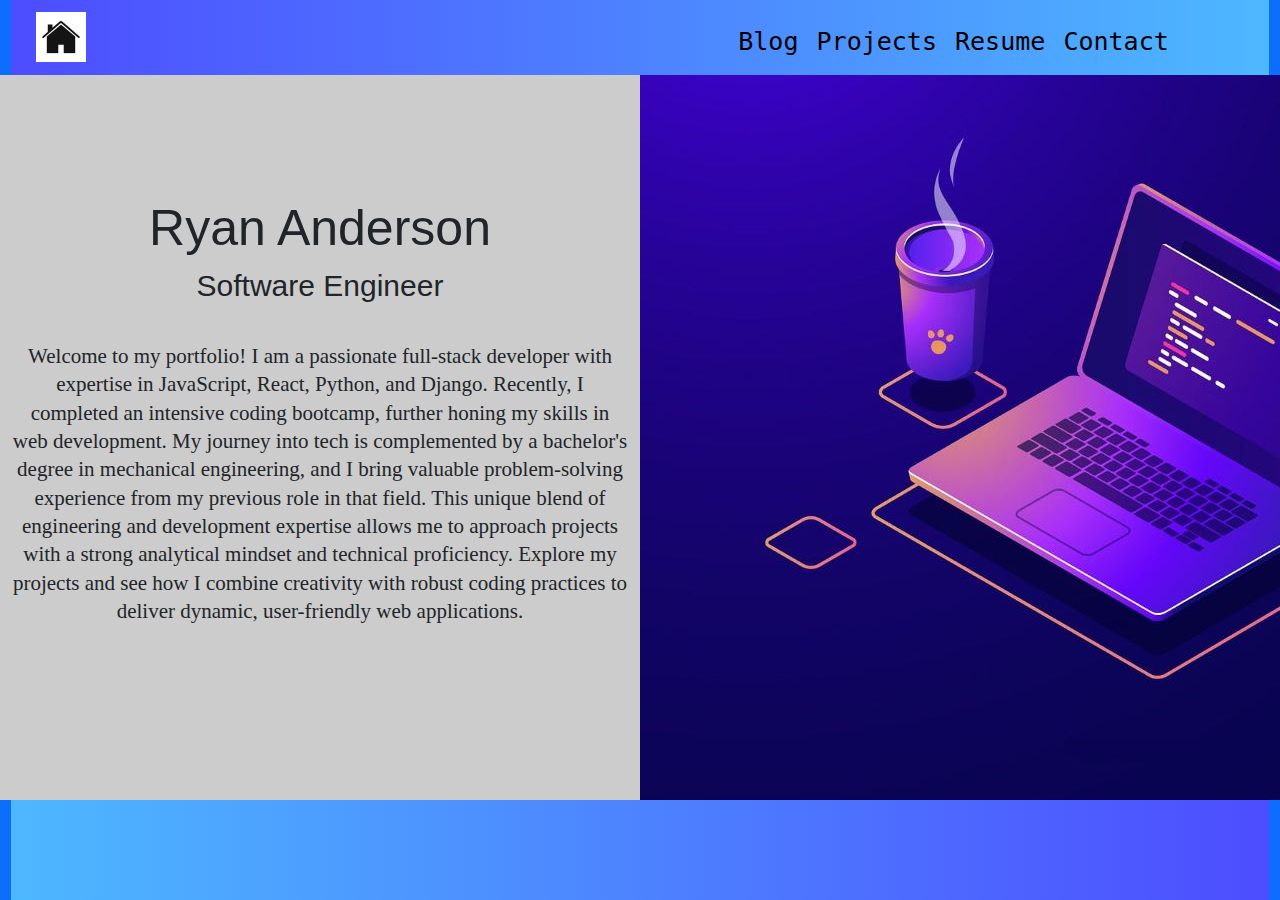
<file: index.html>
<!DOCTYPE html>
<html lang="en">

<head>
    <meta charset="utf-8">
    <meta name="viewport" content="width=device-width, initial-scale=1">
    <title>Ryan Anderson's Website</title>
    <link href="https://cdn.jsdelivr.net/npm/bootstrap@5.3.3/dist/css/bootstrap.min.css" rel="stylesheet"
        integrity="sha384-QWTKZyjpPEjISv5WaRU9OFeRpok6YctnYmDr5pNlyT2bRjXh0JMhjY6hW+ALEwIH" crossorigin="anonymous">
    <link rel="stylesheet" href="https://www.w3schools.com/w3css/4/w3.css">
    <link rel="stylesheet" href="css/styles.css">
</head>

<body class='bg-primary'>
    <div class="container-fluid d-flex flex-column justify-content-between h-100">
        <div class="siteTop">
            <a id='homeLink' href='index.html'><img src='./Images/houseicon.jpg' width='50' height='50'></a>
            <br>
            <pre>
                    <a class = 'navItem' href="blog.html">Blog</a>  <a class = 'navItem' href="projects.html">Projects</a>  <a class = 'navItem' href="resume.html">Resume</a>  <a class = 'navItem' href="contact.html">Contact</a>
                </pre>
        </div>
        <div class="row h-100">
            <div class="col aboveTheFoldLeft">
                <br><br><br><br><br>
                <h1 id="aboveFoldHeader">Ryan Anderson</h1>
                <h2 id='aboveFoldSubHeader'>Software Engineer</h2>
                <h4 id='siteIntro'>
                    <br>
                    Welcome to my portfolio! I am a passionate full-stack developer with expertise in JavaScript, React,
                    Python, and Django. Recently, I completed an intensive coding bootcamp, further honing my skills in
                    web development. My journey into tech is complemented by a bachelor's degree in mechanical
                    engineering, and I bring valuable problem-solving experience from my previous role in that field.
                    This unique blend of engineering and development expertise allows me to approach projects with a
                    strong analytical mindset and technical proficiency. Explore my projects and see how I combine
                    creativity with robust coding practices to deliver dynamic, user-friendly web applications.
                </h4>
            </div>
            <div class="col aboveTheFoldRight d-none d-md-block">

            </div>
        </div>
        <div class="bottomBar">
            <br>
            <!-- Scroll to see some of my work -->
            <br></br><br></br>
            <!-- HUEHUEHUEHUEHUEHUE -->
        </div>
    </div>
</body>

</html>
</file>
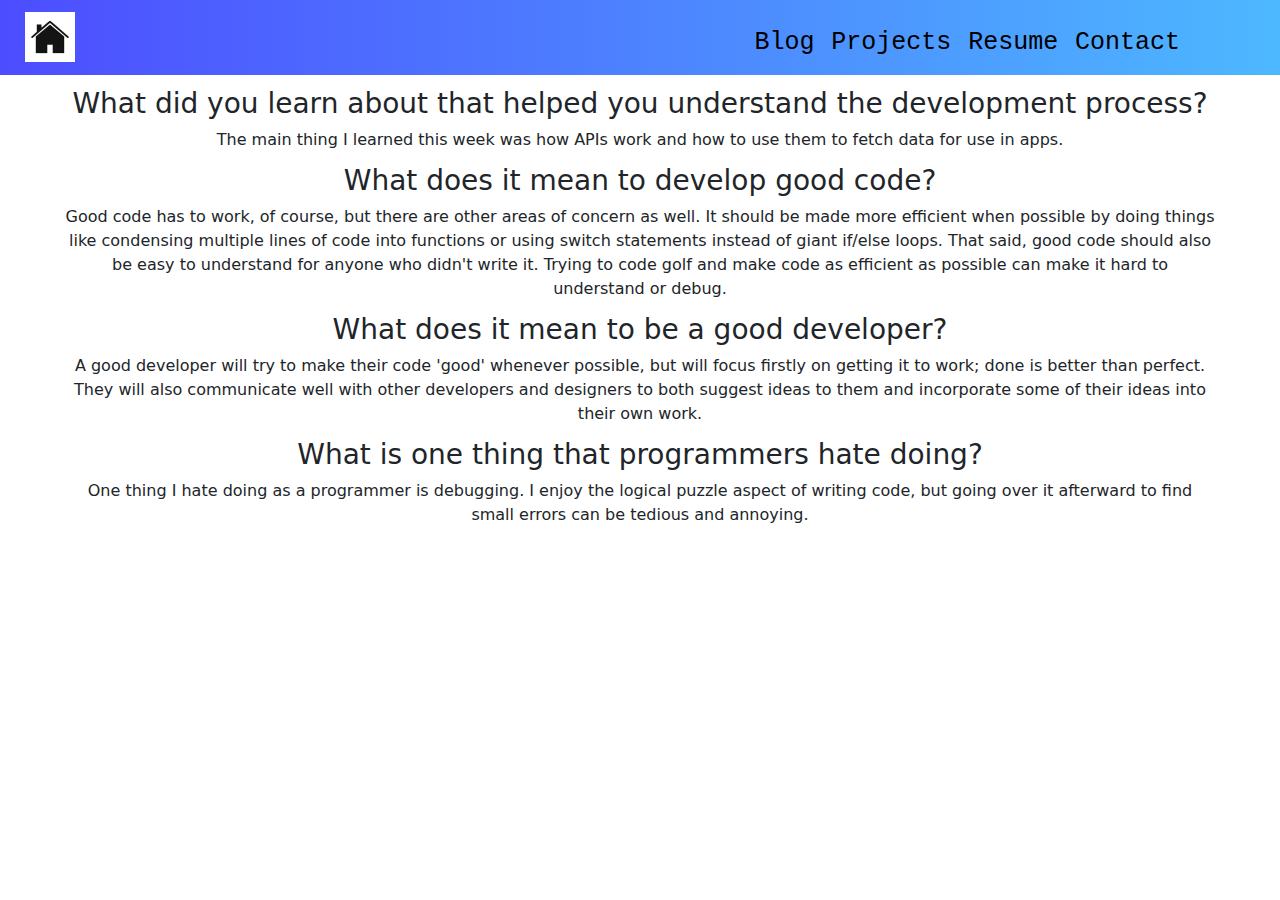
<file: blog-post-sprint-2.html>
<!DOCTYPE html>
<html lang="en">

<head>
  <meta charset="utf-8">
  <meta name="viewport" content="width=device-width, initial-scale=1">
  <title>Ryan Anderson's Blog</title>
  <link href="https://cdn.jsdelivr.net/npm/bootstrap@5.3.3/dist/css/bootstrap.min.css" rel="stylesheet"
    integrity="sha384-QWTKZyjpPEjISv5WaRU9OFeRpok6YctnYmDr5pNlyT2bRjXh0JMhjY6hW+ALEwIH" crossorigin="anonymous">
  <link rel="stylesheet" href="css/styles.css">
</head>

<body>
  <div class="siteTop">
    <a id='homeLink' href='index.html'><img src='./Images/houseicon.jpg' width='50' height='50'></a>
    <br>
    <pre>
            <a class = 'navItem' href="blog.html">Blog</a>  <a class = 'navItem' href="projects.html">Projects</a>  <a class = 'navItem' href="resume.html">Resume</a>  <a class = 'navItem' href="contact.html">Contact</a>
        </pre>
  </div>
  <div class='blog'>
    <h3 class='blog-question'>What did you learn about that helped you understand the development process?</h3>

    The main thing I learned this week was how APIs work and how to use them to fetch data for use in apps.

    <h3 class='blog-question'>What does it mean to develop good code?</h3>

    Good code has to work, of course, but there are other areas of concern as well. It should be made more efficient
    when possible by doing things like condensing multiple lines of code into functions or using switch statements
    instead of giant if/else loops. That said, good code should also be easy to understand for anyone who didn't write
    it. Trying to code golf and make code as efficient as possible can make it hard to understand or debug.

    <h3 class='blog-question'>What does it mean to be a good developer?</h3>

    A good developer will try to make their code 'good' whenever possible, but will focus firstly on getting it to work;
    done is better than perfect. They will also communicate well with other developers and designers to both suggest
    ideas to them and incorporate some of their ideas into their own work.

    <h3 class='blog-question'>What is one thing that programmers hate doing?</h3>

    One thing I hate doing as a programmer is debugging. I enjoy the logical puzzle aspect of writing code, but going
    over it afterward to find small errors can be tedious and annoying.
  </div>
</body>

</html>
</file>
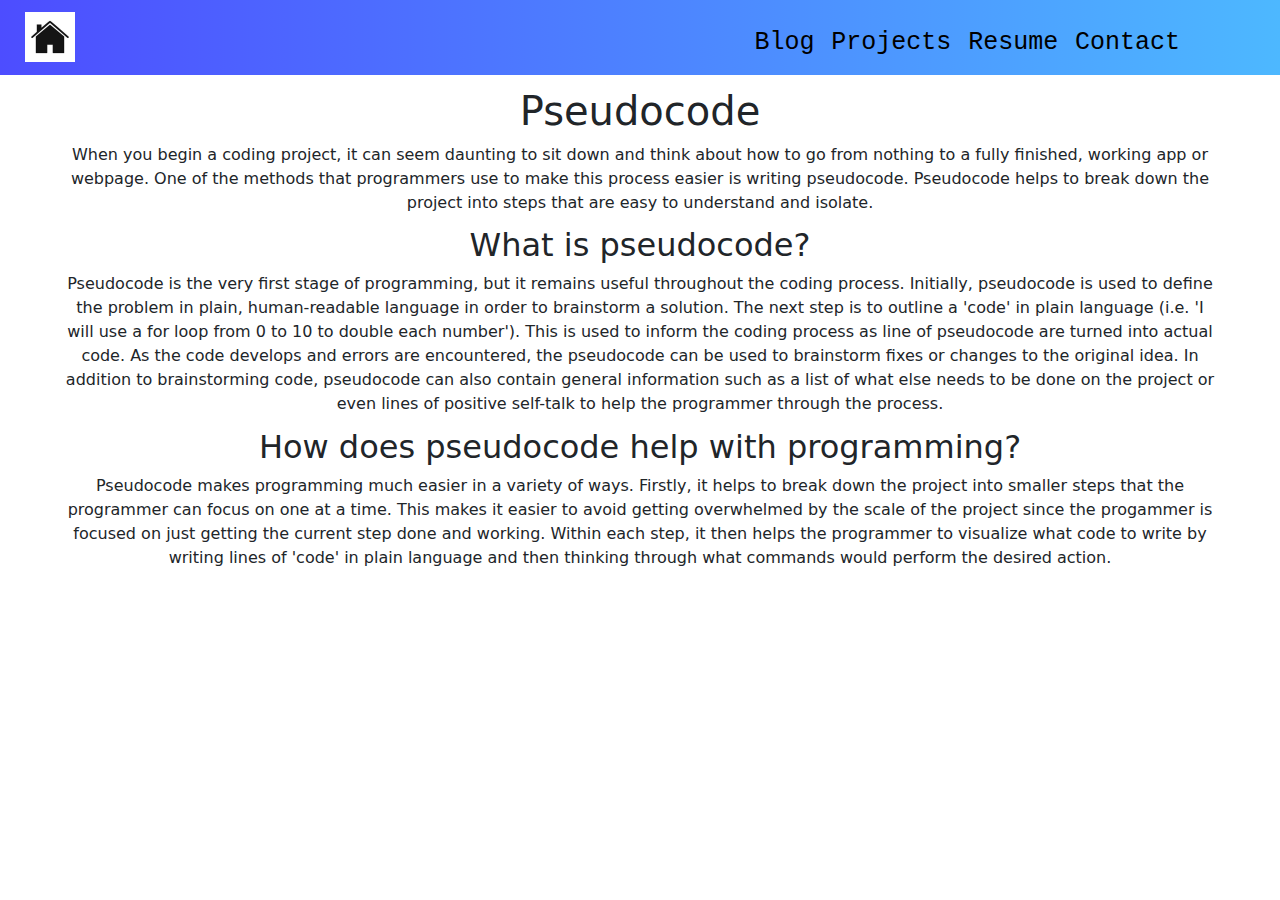
<file: blog-post-sprint-3.html>
<!DOCTYPE html>
<html lang="en">

<head>
    <meta charset="utf-8">
    <meta name="viewport" content="width=device-width, initial-scale=1">
    <title>Ryan Anderson's Blog</title>
    <link href="https://cdn.jsdelivr.net/npm/bootstrap@5.3.3/dist/css/bootstrap.min.css" rel="stylesheet"
        integrity="sha384-QWTKZyjpPEjISv5WaRU9OFeRpok6YctnYmDr5pNlyT2bRjXh0JMhjY6hW+ALEwIH" crossorigin="anonymous">
    <link rel="stylesheet" href="css/styles.css">
</head>

<body>
    <div class="siteTop">
        <a id='homeLink' href='index.html'><img src='./Images/houseicon.jpg' width='50' height='50'></a>
        <br>
        <pre>
            <a class = 'navItem' href="blog.html">Blog</a>  <a class = 'navItem' href="projects.html">Projects</a>  <a class = 'navItem' href="resume.html">Resume</a>  <a class = 'navItem' href="contact.html">Contact</a>
        </pre>
    </div>
    <div class='blog'>
        <h1 class='blog-question'>Pseudocode</h1>

        When you begin a coding project, it can seem daunting to sit down and think about how to go from nothing to a
        fully finished, working app or webpage. One of
        the methods that programmers use to make this process easier is writing pseudocode. Pseudocode helps to break
        down the project into steps that are easy to
        understand and isolate.

        <h2 class='blog-question'>What is pseudocode?</h2>

        Pseudocode is the very first stage of programming, but it remains useful throughout the coding process.
        Initially, pseudocode is used to define the problem
        in plain, human-readable language in order to brainstorm a solution. The next step is to outline a 'code' in
        plain language (i.e. 'I will use a for loop
        from 0 to 10 to double each number'). This is used to inform the coding process as line of pseudocode are turned
        into actual code. As the code develops
        and errors are encountered, the pseudocode can be used to brainstorm fixes or changes to the original idea.

        In addition to brainstorming code, pseudocode can also contain general information such as a list of what else
        needs to be done on the project or even lines
        of positive self-talk to help the programmer through the process.

        <h2 class='blog-question'>How does pseudocode help with programming?</h2>

        Pseudocode makes programming much easier in a variety of ways. Firstly, it helps to break down the project into
        smaller steps that the programmer can focus
        on one at a time. This makes it easier to avoid getting overwhelmed by the scale of the project since the
        progammer is focused on just getting the current
        step done and working. Within each step, it then helps the programmer to visualize what code to write by writing
        lines of 'code' in plain language and then
        thinking through what commands would perform the desired action.
    </div>
</body>

</html>
</file>
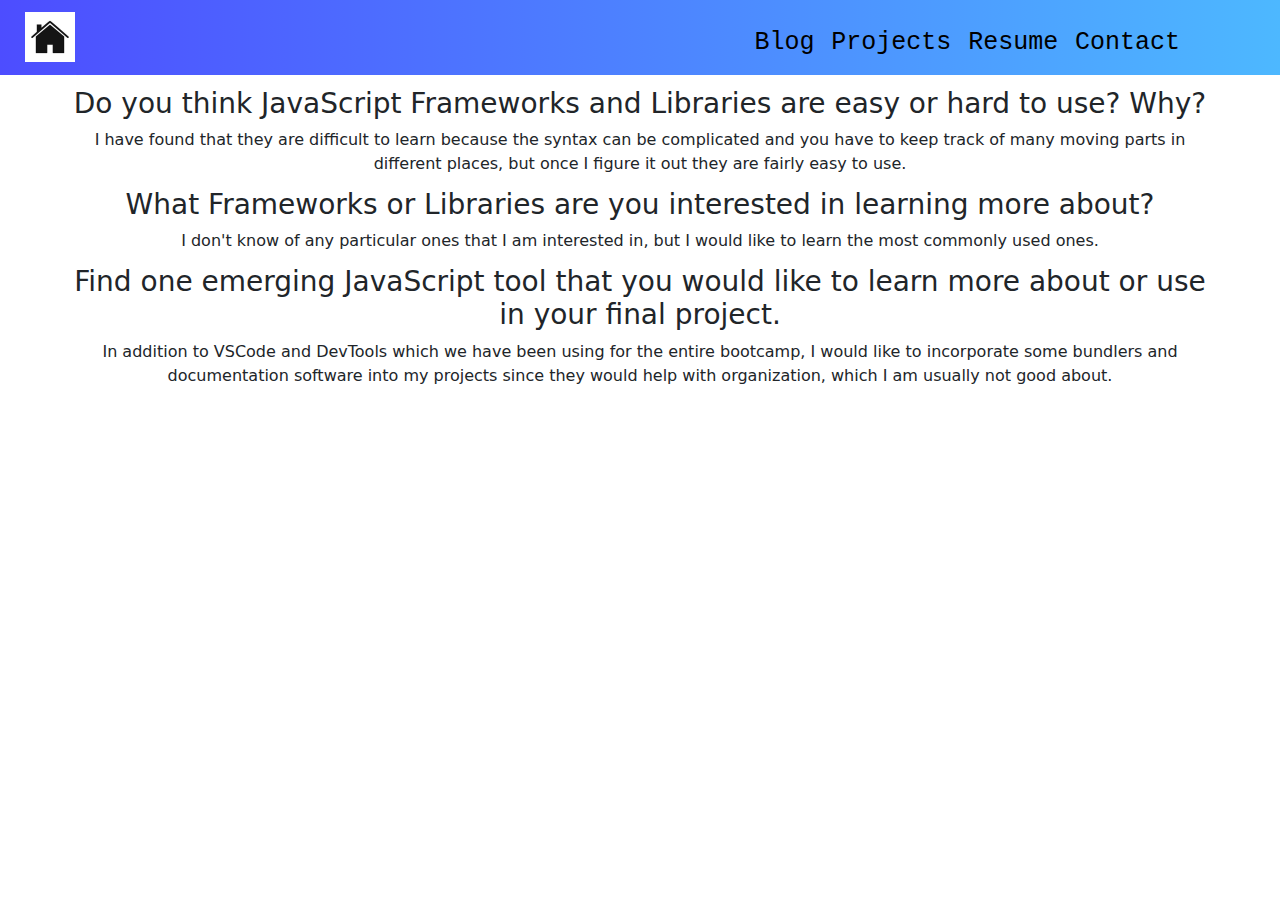
<file: blog-post-sprint-4.html>
<!DOCTYPE html>
<html lang="en">

<head>
    <meta charset="utf-8">
    <meta name="viewport" content="width=device-width, initial-scale=1">
    <title>Ryan Anderson's Blog</title>
    <link href="https://cdn.jsdelivr.net/npm/bootstrap@5.3.3/dist/css/bootstrap.min.css" rel="stylesheet"
        integrity="sha384-QWTKZyjpPEjISv5WaRU9OFeRpok6YctnYmDr5pNlyT2bRjXh0JMhjY6hW+ALEwIH" crossorigin="anonymous">
    <link rel="stylesheet" href="css/styles.css">
</head>

<body>
    <div class="siteTop">
        <a id='homeLink' href='index.html'><img src='./Images/houseicon.jpg' width='50' height='50'></a>
        <br>
        <pre>
            <a class = 'navItem' href="blog.html">Blog</a>  <a class = 'navItem' href="projects.html">Projects</a>  <a class = 'navItem' href="resume.html">Resume</a>  <a class = 'navItem' href="contact.html">Contact</a>
        </pre>
    </div>
    <div class='blog'>
        <h3 class='blog-question'>Do you think JavaScript Frameworks and Libraries are easy or hard to use? Why?</h3>

        I have found that they are difficult to learn because the syntax can be complicated and you have to keep track
        of many moving parts in different places,
        but once I figure it out they are fairly easy to use.

        <h3 class='blog-question'>What Frameworks or Libraries are you interested in learning more about?</h3>

        I don't know of any particular ones that I am interested in, but I would like to learn the most commonly used
        ones.

        <h3 class='blog-question'>Find one emerging JavaScript tool that you would like to learn more about or use in
            your
            final project.</h3>

        In addition to VSCode and DevTools which we have been using for the entire bootcamp, I would like to incorporate
        some bundlers
        and documentation software into my projects since they would help with organization, which I am usually not good
        about.
    </div>
</body>

</html>
</file>
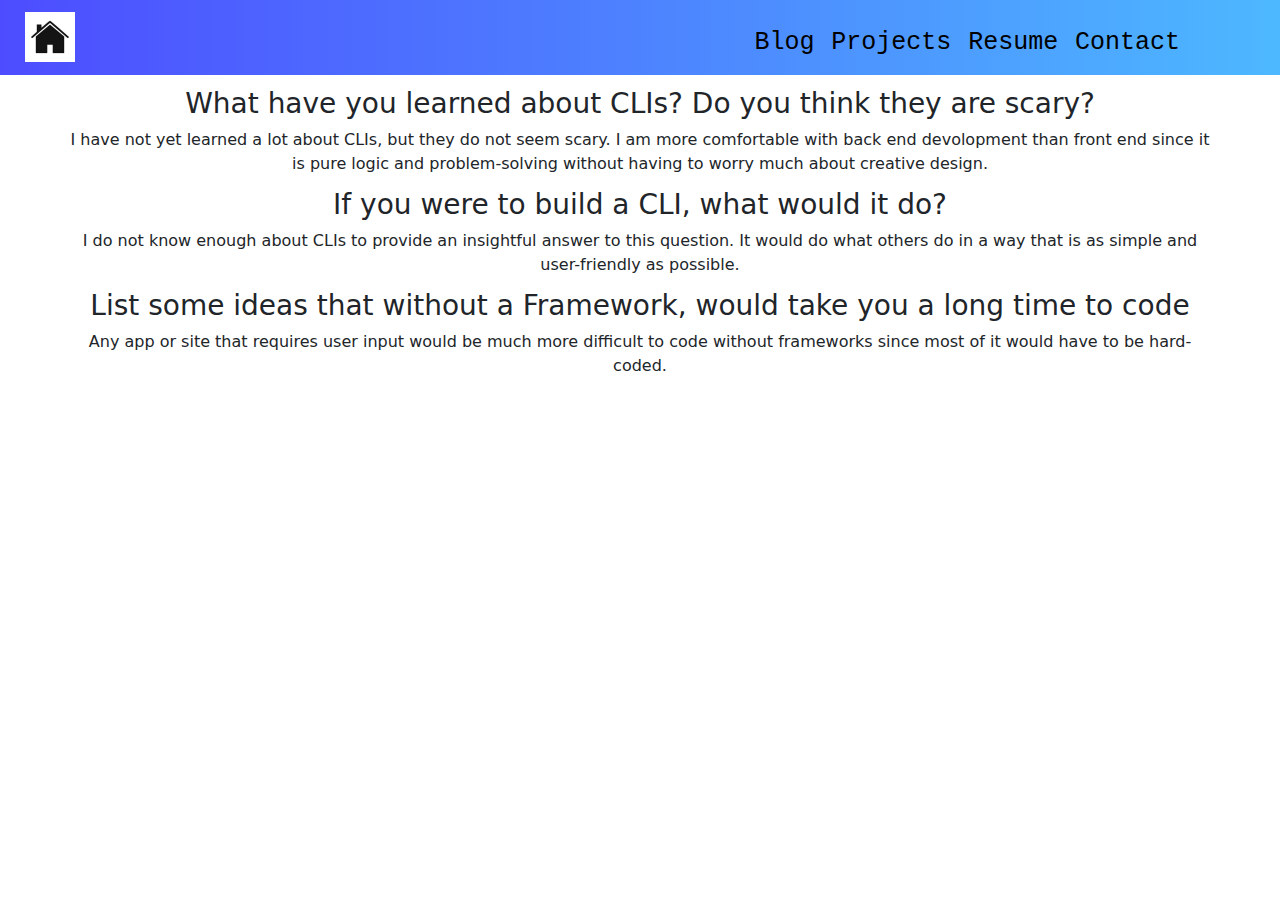
<file: blog-post-sprint-5.html>
<!DOCTYPE html>
<html lang="en">

<head>
    <meta charset="utf-8">
    <meta name="viewport" content="width=device-width, initial-scale=1">
    <title>Ryan Anderson's Blog</title>
    <link href="https://cdn.jsdelivr.net/npm/bootstrap@5.3.3/dist/css/bootstrap.min.css" rel="stylesheet"
        integrity="sha384-QWTKZyjpPEjISv5WaRU9OFeRpok6YctnYmDr5pNlyT2bRjXh0JMhjY6hW+ALEwIH" crossorigin="anonymous">
    <link rel="stylesheet" href="css/styles.css">
</head>

<body>
    <div class="siteTop">
        <a id='homeLink' href='index.html'><img src='./Images/houseicon.jpg' width='50' height='50'></a>
        <br>
        <pre>
            <a class = 'navItem' href="blog.html">Blog</a>  <a class = 'navItem' href="projects.html">Projects</a>  <a class = 'navItem' href="resume.html">Resume</a>  <a class = 'navItem' href="contact.html">Contact</a>
        </pre>
    </div>
    <div class='blog'>
        <h3 class='blog-question'>What have you learned about CLIs? Do you think they are scary?</h3>

        I have not yet learned a lot about CLIs, but they do not seem scary. I am more comfortable with back end
        devolopment than front end since it is pure logic and problem-solving without having to worry much about
        creative design.

        <h3 class='blog-question'>If you were to build a CLI, what would it do?</h3>

        I do not know enough about CLIs to provide an insightful answer to this question. It would do what others do in
        a way that is as simple and user-friendly as possible.

        <h3 class='blog-question'>List some ideas that without a Framework, would take you a long time to code</h3>

        Any app or site that requires user input would be much more difficult to code without frameworks since most of
        it would have to be hard-coded.
    </div>
</body>

</html>
</file>
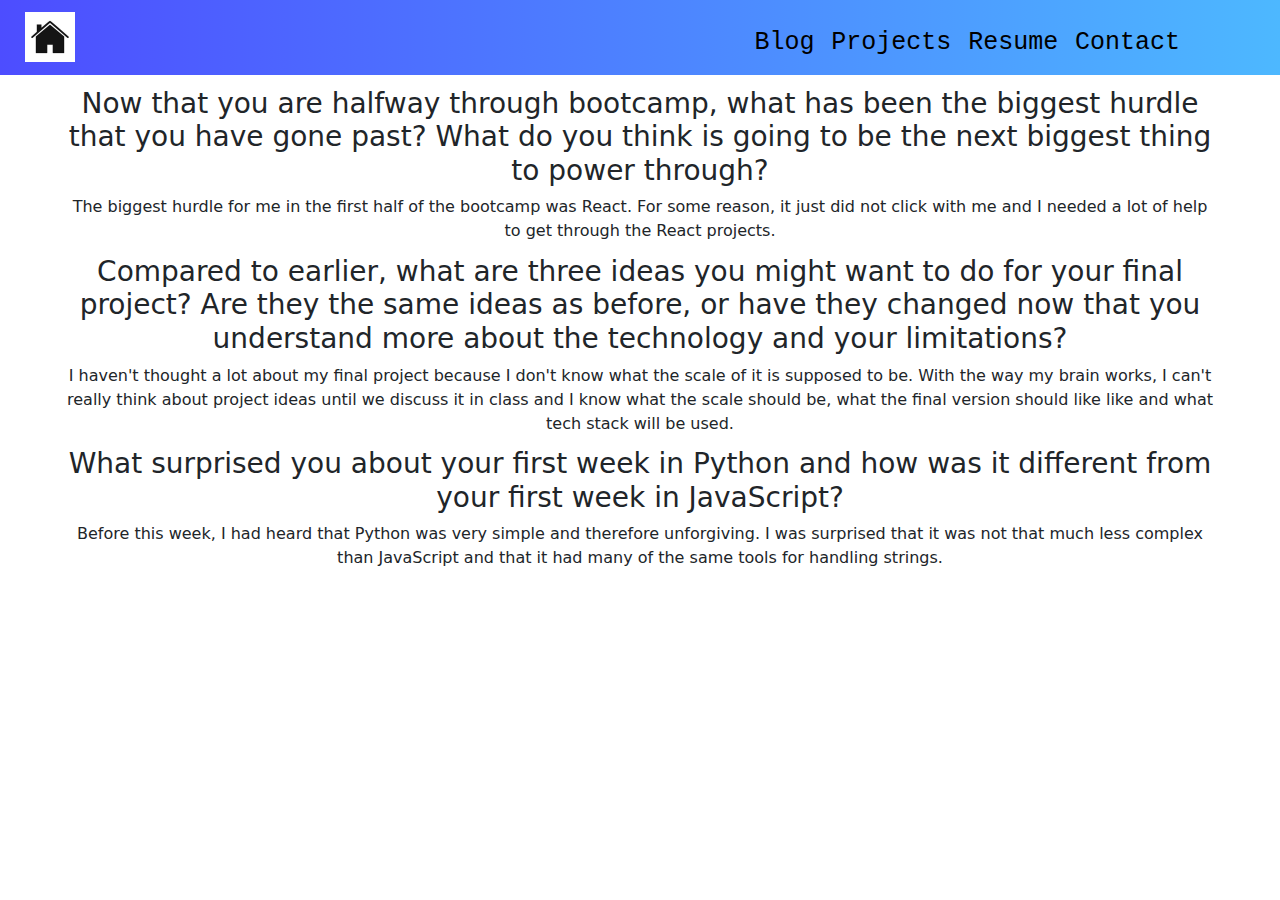
<file: blog-post-sprint-6.html>
<!DOCTYPE html>
<html lang="en">

<head>
    <meta charset="utf-8">
    <meta name="viewport" content="width=device-width, initial-scale=1">
    <title>Ryan Anderson's Blog</title>
    <link href="https://cdn.jsdelivr.net/npm/bootstrap@5.3.3/dist/css/bootstrap.min.css" rel="stylesheet"
        integrity="sha384-QWTKZyjpPEjISv5WaRU9OFeRpok6YctnYmDr5pNlyT2bRjXh0JMhjY6hW+ALEwIH" crossorigin="anonymous">
    <link rel="stylesheet" href="css/styles.css">
</head>

<body>
    <div class="siteTop">
        <a id='homeLink' href='index.html'><img src='./Images/houseicon.jpg' width='50' height='50'></a>
        <br>
        <pre>
            <a class = 'navItem' href="blog.html">Blog</a>  <a class = 'navItem' href="projects.html">Projects</a>  <a class = 'navItem' href="resume.html">Resume</a>  <a class = 'navItem' href="contact.html">Contact</a>
        </pre>
    </div>
    <div class='blog'>
        <h3 class='blog-question'>Now that you are halfway through bootcamp, what has been the biggest hurdle that you
            have
            gone past? What do you think is going to be the next biggest thing to power through?</h3>

        The biggest hurdle for me in the first half of the bootcamp was React. For some reason, it just did not click
        with me and I needed a lot of help to get through the React projects.

        <h3 class='blog-question'>Compared to earlier, what are three ideas you might want to do for your final project?
            Are
            they the same ideas as before, or have they changed now that you understand more about the technology and
            your limitations?</h3>

        I haven't thought a lot about my final project because I don't know what the scale of it is supposed to be. With
        the way my brain works, I can't
        really think about project ideas until we discuss it in class and I know what the scale should be, what the
        final version should like like and what
        tech stack will be used.

        <h3 class='blog-question'>What surprised you about your first week in Python and how was it different from your
            first
            week in JavaScript?</h3>

        Before this week, I had heard that Python was very simple and therefore unforgiving. I was surprised that it was
        not that much less complex than JavaScript and that
        it had many of the same tools for handling strings.
    </div>
</body>

</html>
</file>
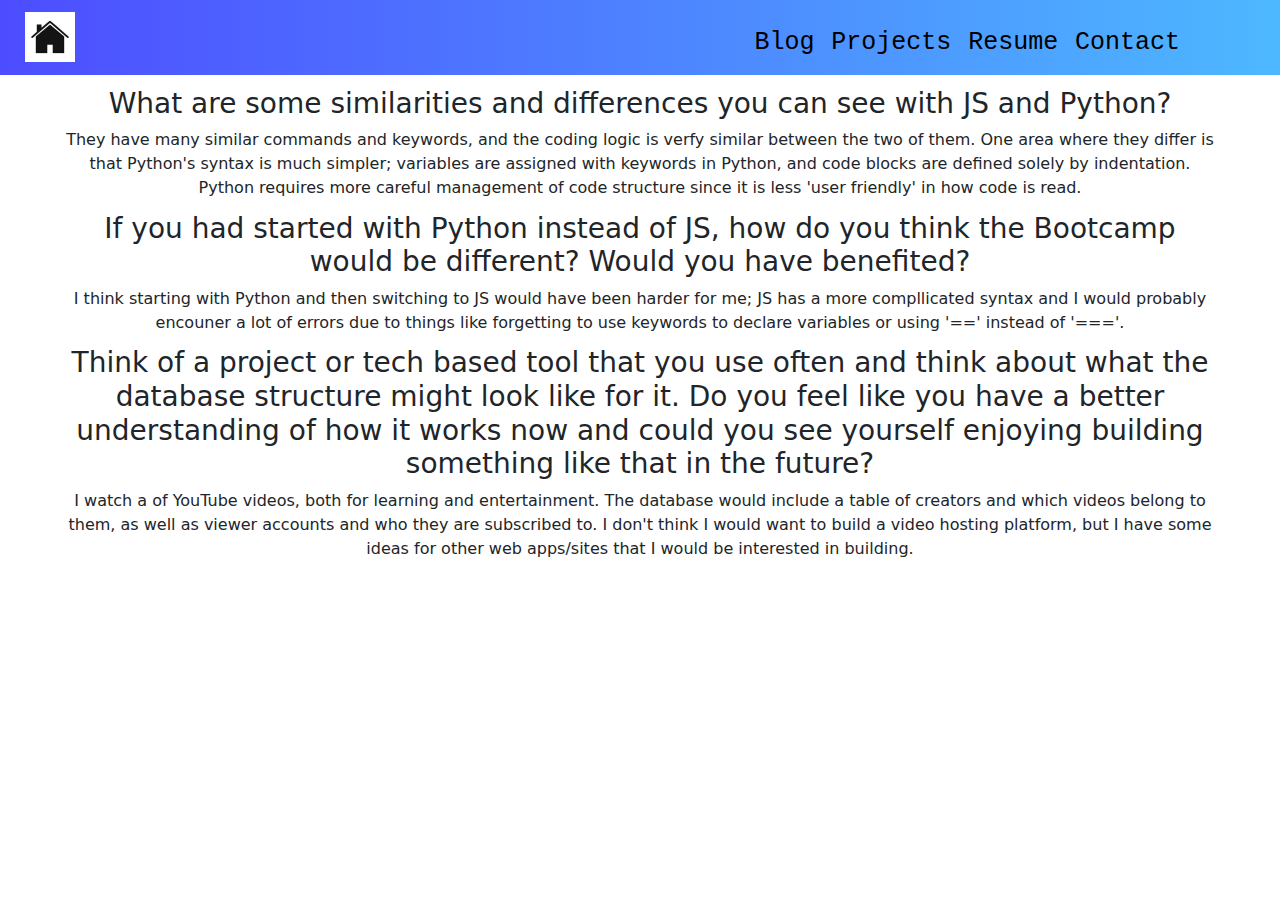
<file: blog-post-sprint-7.html>
<!DOCTYPE html>
<html lang="en">

<head>
    <meta charset="utf-8">
    <meta name="viewport" content="width=device-width, initial-scale=1">
    <title>Ryan Anderson's Blog</title>
    <link href="https://cdn.jsdelivr.net/npm/bootstrap@5.3.3/dist/css/bootstrap.min.css" rel="stylesheet"
        integrity="sha384-QWTKZyjpPEjISv5WaRU9OFeRpok6YctnYmDr5pNlyT2bRjXh0JMhjY6hW+ALEwIH" crossorigin="anonymous">
    <link rel="stylesheet" href="css/styles.css">
</head>

<body>
    <div class="siteTop">
        <a id='homeLink' href='index.html'><img src='./Images/houseicon.jpg' width='50' height='50'></a>
        <br>
        <pre>
            <a class = 'navItem' href="blog.html">Blog</a>  <a class = 'navItem' href="projects.html">Projects</a>  <a class = 'navItem' href="resume.html">Resume</a>  <a class = 'navItem' href="contact.html">Contact</a>
        </pre>
    </div>
    <div class='blog'>
        <h3 class='blog-question'>What are some similarities and differences you can see with JS and Python?</h3>

        They have many similar commands and keywords, and the coding logic is verfy similar between the two of them. One
        area where they differ is that Python's syntax is much
        simpler; variables are assigned with keywords in Python, and code blocks are defined solely by indentation.
        Python requires more careful management of code structure
        since it is less 'user friendly' in how code is read.

        <h3 class='blog-question'>If you had started with Python instead of JS, how do you think the Bootcamp would be
            different? Would you have benefited?</h3>

        I think starting with Python and then switching to JS would have been harder for me; JS has a more compllicated
        syntax and I would probably encouner a lot of errors
        due to things like forgetting to use keywords to declare variables or using '==' instead of '==='.

        <h3 class='blog-question'>Think of a project or tech based tool that you use often and think about what the
            database
            structure might look like for it. Do you feel like you have a better understanding of how it works now and
            could you see yourself enjoying building something like that in the future?</h3>

        I watch a of YouTube videos, both for learning and entertainment. The database would include a table of creators
        and which videos belong to them, as well as viewer accounts and who they are subscribed to.
        I don't think I would want to build a video hosting platform, but I have some ideas for other web apps/sites
        that I would be interested in building.


    </div>
</body>

</html>
</file>
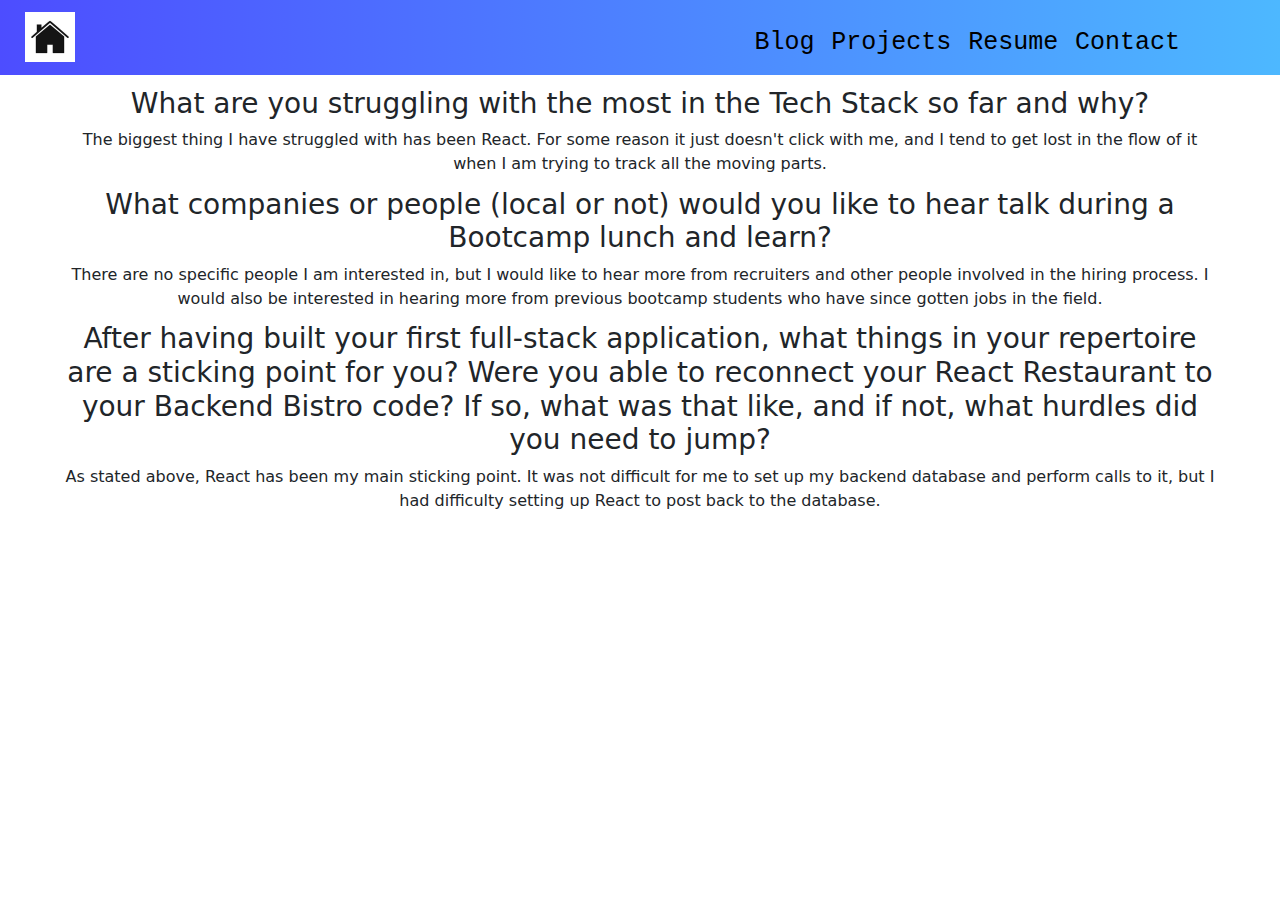
<file: blog-post-sprint-8.html>
<!DOCTYPE html>
<html lang="en">

<head>
    <meta charset="utf-8">
    <meta name="viewport" content="width=device-width, initial-scale=1">
    <title>Ryan Anderson's Blog</title>
    <link href="https://cdn.jsdelivr.net/npm/bootstrap@5.3.3/dist/css/bootstrap.min.css" rel="stylesheet"
        integrity="sha384-QWTKZyjpPEjISv5WaRU9OFeRpok6YctnYmDr5pNlyT2bRjXh0JMhjY6hW+ALEwIH" crossorigin="anonymous">
    <link rel="stylesheet" href="css/styles.css">
</head>

<body>
    <div class="siteTop">
        <a id='homeLink' href='index.html'><img src='./Images/houseicon.jpg' width='50' height='50'></a>
        <br>
        <pre>
            <a class = 'navItem' href="blog.html">Blog</a>  <a class = 'navItem' href="projects.html">Projects</a>  <a class = 'navItem' href="resume.html">Resume</a>  <a class = 'navItem' href="contact.html">Contact</a>
        </pre>
    </div>
    <div class='blog'>
        <h3 class='blog-question'>What are you struggling with the most in the Tech Stack so far and why?</h3>

        The biggest thing I have struggled with has been React. For some reason it just doesn't click with me, and I
        tend to get lost in the flow of it
        when I am trying to track all the moving parts.

        <h3 class='blog-question'>What companies or people (local or not) would you like to hear talk during a Bootcamp
            lunch
            and learn?</h3>

        There are no specific people I am interested in, but I would like to hear more from recruiters and other people
        involved in the hiring process.
        I would also be interested in hearing more from previous bootcamp students who have since gotten jobs in the
        field.

        <h3 class='blog-question'>After having built your first full-stack application, what things in your repertoire
            are a
            sticking point for you? Were you able to reconnect your React Restaurant to your Backend Bistro code? If so,
            what was that like, and if not, what hurdles did you need to jump?</h3>

        As stated above, React has been my main sticking point. It was not difficult for me to set up my backend
        database and perform calls to it, but I had difficulty setting up React
        to post back to the database.

    </div>
</body>

</html>
</file>
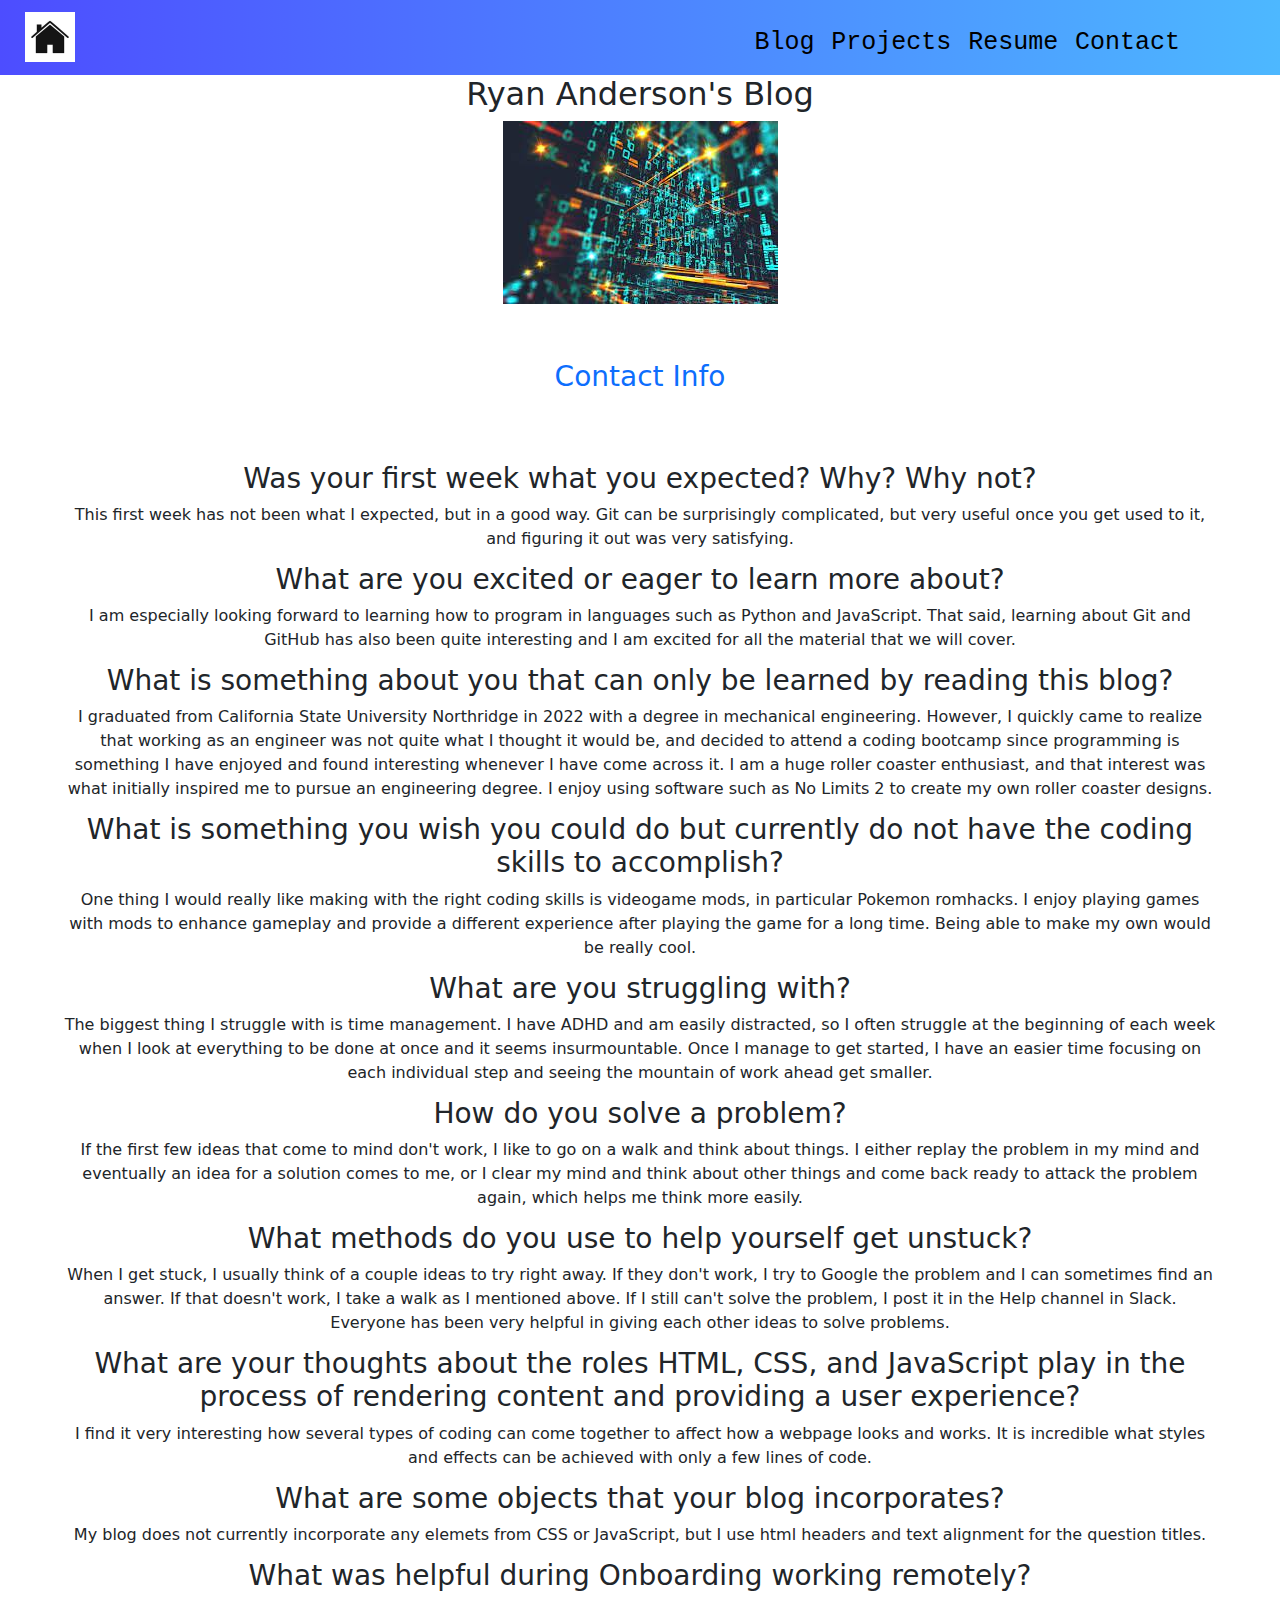
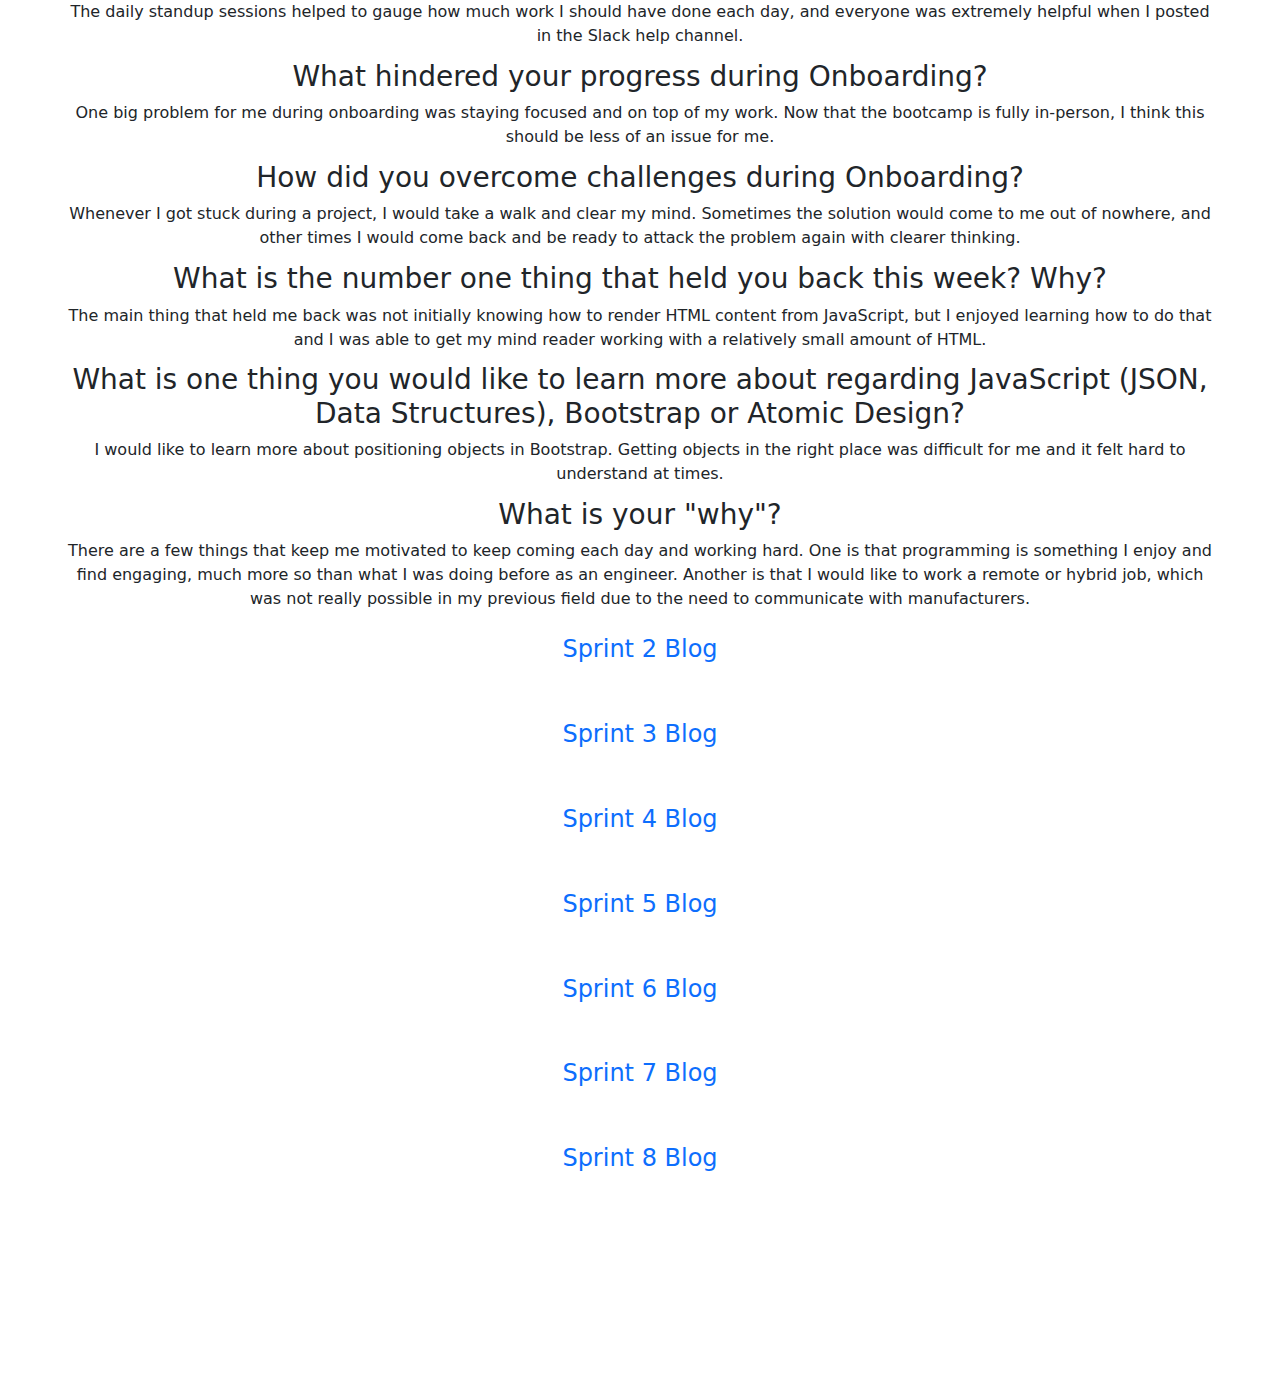
<file: blog.html>
<!DOCTYPE html>
<html lang="en">

<head>
  <meta charset="utf-8">
  <meta name="viewport" content="width=device-width, initial-scale=1">
  <title>Ryan Anderson's Blog</title>
  <link href="https://cdn.jsdelivr.net/npm/bootstrap@5.3.3/dist/css/bootstrap.min.css" rel="stylesheet"
    integrity="sha384-QWTKZyjpPEjISv5WaRU9OFeRpok6YctnYmDr5pNlyT2bRjXh0JMhjY6hW+ALEwIH" crossorigin="anonymous">
  <link rel="stylesheet" href="css/styles.css">
</head>

<body>
  <div class="siteTop">
    <a id='homeLink' href='index.html'><img src='./Images/houseicon.jpg' width='50' height='50'></a>
    <br>
    <pre>
            <a class = 'navItem' href="blog.html">Blog</a>  <a class = 'navItem' href="projects.html">Projects</a>  <a class = 'navItem' href="resume.html">Resume</a>  <a class = 'navItem' href="contact.html">Contact</a>
        </pre>
  </div>
  <div class='blog'>
    <h2 align="center">Ryan Anderson's Blog </h2>
    <h2 align="center"><img src="Images\blogimage1.jpg" alt="Floating Numbers"></h2>
    <br></br>
    <h3 class='contact-info'><a href='contact.html'>Contact Info</a></h3>
    <br></br>
    <h3 class='blog-question' align="center">Was your first week what you expected? Why? Why not?</h3>

    This first week has not been what I expected, but in a good way. Git can be surprisingly complicated,
    but very useful once you get used to it, and figuring it out was very satisfying.

    <h3 class='blog-question' align="center">What are you excited or eager to learn more about?</h3>

    I am especially looking forward to learning how to program in languages such as Python and JavaScript.
    That said, learning about Git and GitHub has also been quite interesting and I am excited for all the
    material that we will cover.

    <h3 class='blog-question' align="center">What is something about you that can only be learned by reading this blog?
    </h3>

    I graduated from California State University Northridge in 2022 with a degree in mechanical engineering.
    However, I quickly came to realize that working as an engineer was not quite what I thought it would be,
    and decided to attend a coding bootcamp since programming is something I have enjoyed and found interesting
    whenever I have come across it.

    I am a huge roller coaster enthusiast, and that interest was what initially inspired me to pursue an
    engineering degree. I enjoy using software such as No Limits 2 to create my own roller coaster designs.

    <h3 class='blog-question' align="center">What is something you wish you could do but currently do not have the
      coding skills to
      accomplish?
    </h3>

    One thing I would really like making with the right coding skills is videogame mods, in particular Pokemon romhacks.
    I
    enjoy playing games with mods to enhance gameplay and provide a different experience after playing the game for a
    long
    time. Being able to make my own would be really cool.

    <h3 class='blog-question' align="center">What are you struggling with?</h3>

    The biggest thing I struggle with is time management. I have ADHD and am easily distracted, so I often struggle at
    the
    beginning of each week when I look at everything to be done at once and it seems insurmountable. Once I manage to
    get
    started, I have an easier time focusing on each individual step and seeing the mountain of work ahead get smaller.

    <h3 class='blog-question' align="center">How do you solve a problem? </h3>

    If the first few ideas that come to mind don't work, I like to go on a walk and think
    about things. I either replay the problem in my mind and eventually an idea for a
    solution comes to me, or I clear my mind and think about other things and come back
    ready to attack the problem again, which helps me think more easily.

    <h3 class='blog-question' align="center">What methods do you use to help yourself get unstuck?</h3>

    When I get stuck, I usually think of a couple ideas to try right away. If they don't work, I try to Google the
    problem
    and I can sometimes find an answer. If that doesn't work, I take a walk as I mentioned above. If I still can't solve
    the problem, I post it in the Help channel in Slack. Everyone has been very helpful in
    giving each other ideas to solve problems.

    <h3 class='blog-question' align="center">What are your thoughts about the roles HTML, CSS, and JavaScript play in
      the process of rendering
      content and providing a user experience?</h3>

    I find it very interesting how several types of coding can come together to affect how a webpage looks and works. It
    is incredible what styles and effects can be achieved with only a few lines of code.

    <h3 class='blog-question' align="center">What are some objects that your blog incorporates?</h3>

    My blog does not currently incorporate any elemets from CSS or JavaScript, but I use html headers and text alignment
    for the question titles.

    <h3 class='blog-question' align="center">What was helpful during Onboarding working remotely?</h3>

    The daily standup sessions helped to gauge how much work I should have done each day,
    and everyone was extremely helpful when I posted in the Slack help channel.

    <h3 class='blog-question' align="center">What hindered your progress during Onboarding?</h3>

    One big problem for me during onboarding was staying focused and on top of my work. Now that the bootcamp is fully
    in-person, I think this should be less of an issue for me.

    <h3 class='blog-question' align="center">How did you overcome challenges during Onboarding?</h3>

    Whenever I got stuck during a project, I would take a walk and clear my mind. Sometimes the solution would come to
    me
    out of nowhere, and other times I would come back and be ready to attack the problem again with clearer thinking.

    <h3 class='blog-question' align="center">What is the number one thing that held you back this week? Why?</h3>

    The main thing that held me back was not initially knowing how to render HTML content from JavaScript, but I enjoyed
    learning how to do that and I was able to get my mind reader working with a relatively small amount of HTML.

    <h3 class='blog-question' align="center">What is one thing you would like to learn more about regarding JavaScript
      (JSON, Data
      Structures),
      Bootstrap or Atomic Design?</h3>

    I would like to learn more about positioning objects in Bootstrap. Getting objects in the right place was difficult
    for me and it felt hard to understand at times.

    <h3 class='blog-question' align="center">What is your "why"?</h3>

    There are a few things that keep me motivated to keep coming each day and working hard. One is that programming is
    something I enjoy and find engaging, much more so than what I was doing before as an engineer. Another is that I
    would
    like to work a remote or hybrid job, which was not really possible in my previous field due to the need to
    communicate
    with manufacturers.
    <br><br>
    <h4><a href='blog-post-sprint-2.html'>Sprint 2 Blog</a></h4>
    <br><br>
    <h4><a href='blog-post-sprint-3.html'>Sprint 3 Blog</a></h4>
    <br><br>
    <h4><a href='blog-post-sprint-4.html'>Sprint 4 Blog</a></h4>
    <br><br>
    <h4><a href='blog-post-sprint-5.html'>Sprint 5 Blog</a></h4>
    <br><br>
    <h4><a href='blog-post-sprint-6.html'>Sprint 6 Blog</a></h4>
    <br><br>
    <h4><a href='blog-post-sprint-7.html'>Sprint 7 Blog</a></h4>
    <br><br>
    <h4><a href='blog-post-sprint-8.html'>Sprint 8 Blog</a></h4>
    <br><br>
    <!-- <h4><a href='blog-post-sprint-9.html'>Sprint 9 Blog</a></h4> -->
    <br><br>
    <!-- <h4><a href = 'blog-post-sprint-10.html'>Sprint 10 Blog</a></h4> -->
    <br><br>
    <!-- <h4><a href = 'blog-post-sprint-11.html'>Sprint 11 Blog</a></h4> -->
    <br><br>
    <!-- <h4><a href = 'blog-post-sprint-12.html'>Sprint 12 Blog</a></h4> -->
    <div align='center'></div>
  </div>
</body>

</html>
</file>
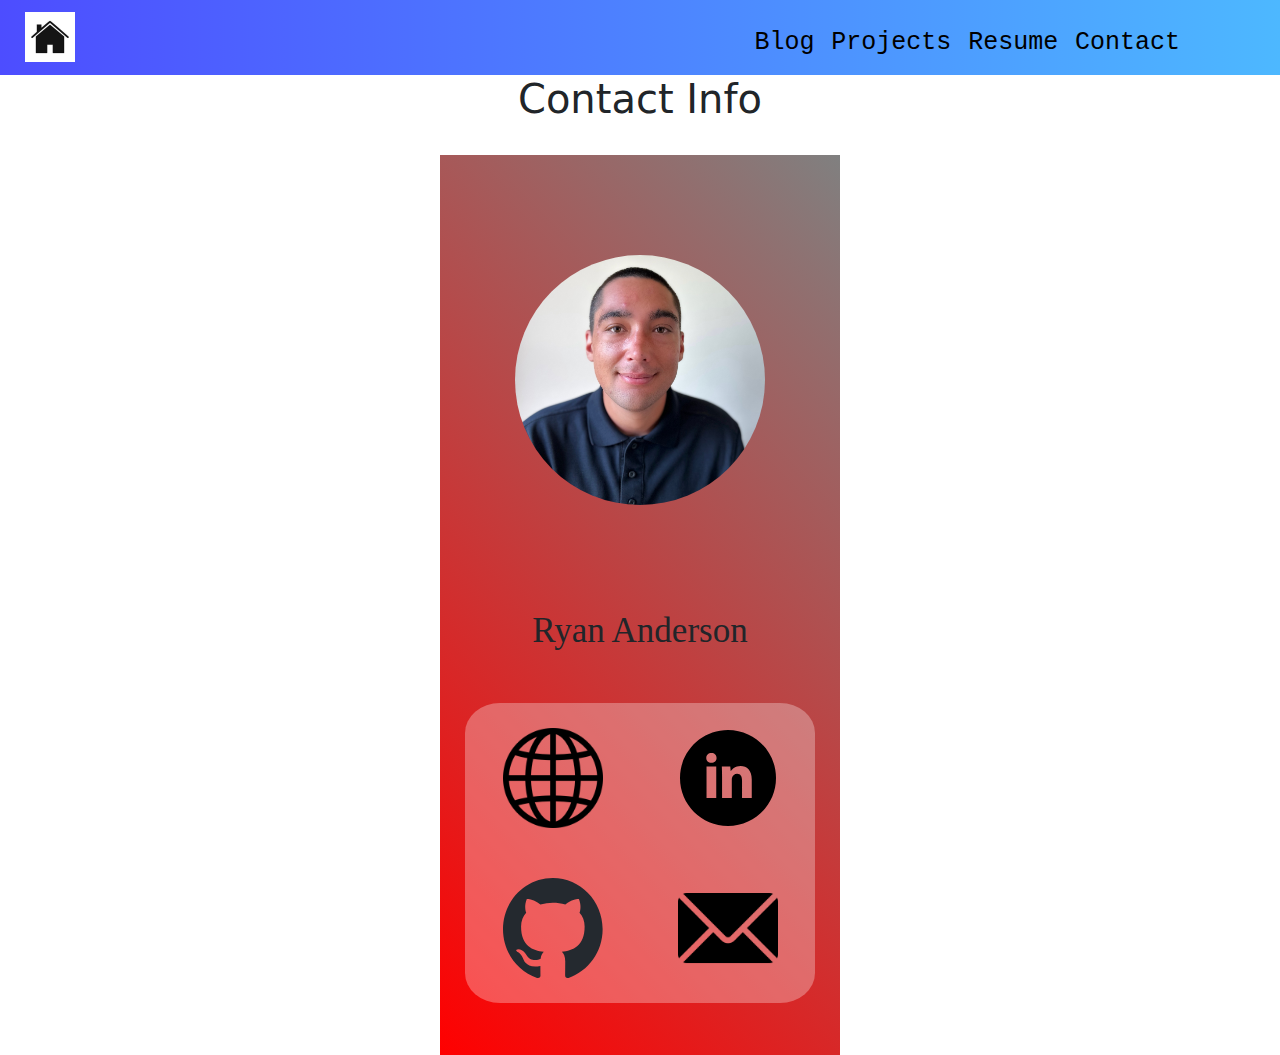
<file: contact.html>
<!DOCTYPE html>
<html lang="en">

<head>
    <meta charset="utf-8">
    <meta name="viewport" content="width=device-width, initial-scale=1">
    <title>Ryan Anderson's Contact Card</title>
    <link href="https://cdn.jsdelivr.net/npm/bootstrap@5.3.3/dist/css/bootstrap.min.css" rel="stylesheet"
        integrity="sha384-QWTKZyjpPEjISv5WaRU9OFeRpok6YctnYmDr5pNlyT2bRjXh0JMhjY6hW+ALEwIH" crossorigin="anonymous">
    <link rel="stylesheet" href="css/styles.css">
</head>

<body>
    <div class="siteTop">
        <a id='homeLink' href='index.html'><img src='./Images/houseicon.jpg' width='50' height='50'></a>
        <br>
        <pre>
                <a class = 'navItem' href="blog.html">Blog</a>  <a class = 'navItem' href="projects.html">Projects</a>  <a class = 'navItem' href="resume.html">Resume</a>  <a class = 'navItem' href="contact.html">Contact</a>
            </pre>
    </div>
    <h1>Contact Info</h1>
    <br>
    <div class="container contact-card-wrapper">
        <div class=”row”>
            <div class="col-12 mx-auto red">
                <div class="contactCardBackground">
                    <div class="cardImage mx-auto">

                    </div>
                    <div id="nameBox">Ryan Anderson</div>
                    <div class="container logoBox mx-auto">
                        <div class="row">
                            <div class="col-6">
                                <a href='index.html'><img src="./Images/Contact-Card-Icons/world-wide-web_1006771.png"
                                        width="100" height="100"></a>
                            </div>
                            <div class="col-6">
                                <a href='https://www.linkedin.com/in/ryan-anderson-587b04208/' target='_blank'><img
                                        src="./Images/Contact-Card-Icons/linkedin-with-circle.svg" width="100"
                                        height="100"></a>
                            </div>
                        </div>
                        <div class="row">
                            <div class="col-6">
                                <a href='https://github.com/RyanAndersonG64' target='_blank'><img
                                        src="./Images/Contact-Card-Icons/github-mark.svg" width="100" height="100"></a>
                            </div>
                            <div class="col-6">
                                <a href='mailto:ryan.anderson.g64@gmail.com' target='_blank'><img
                                        src="./Images/Contact-Card-Icons/email_542689.png" width="100" height="100"></a>
                            </div>
                        </div>
                    </div>
                </div>
            </div>
        </div>
    </div>

</body>

</html>
</file>
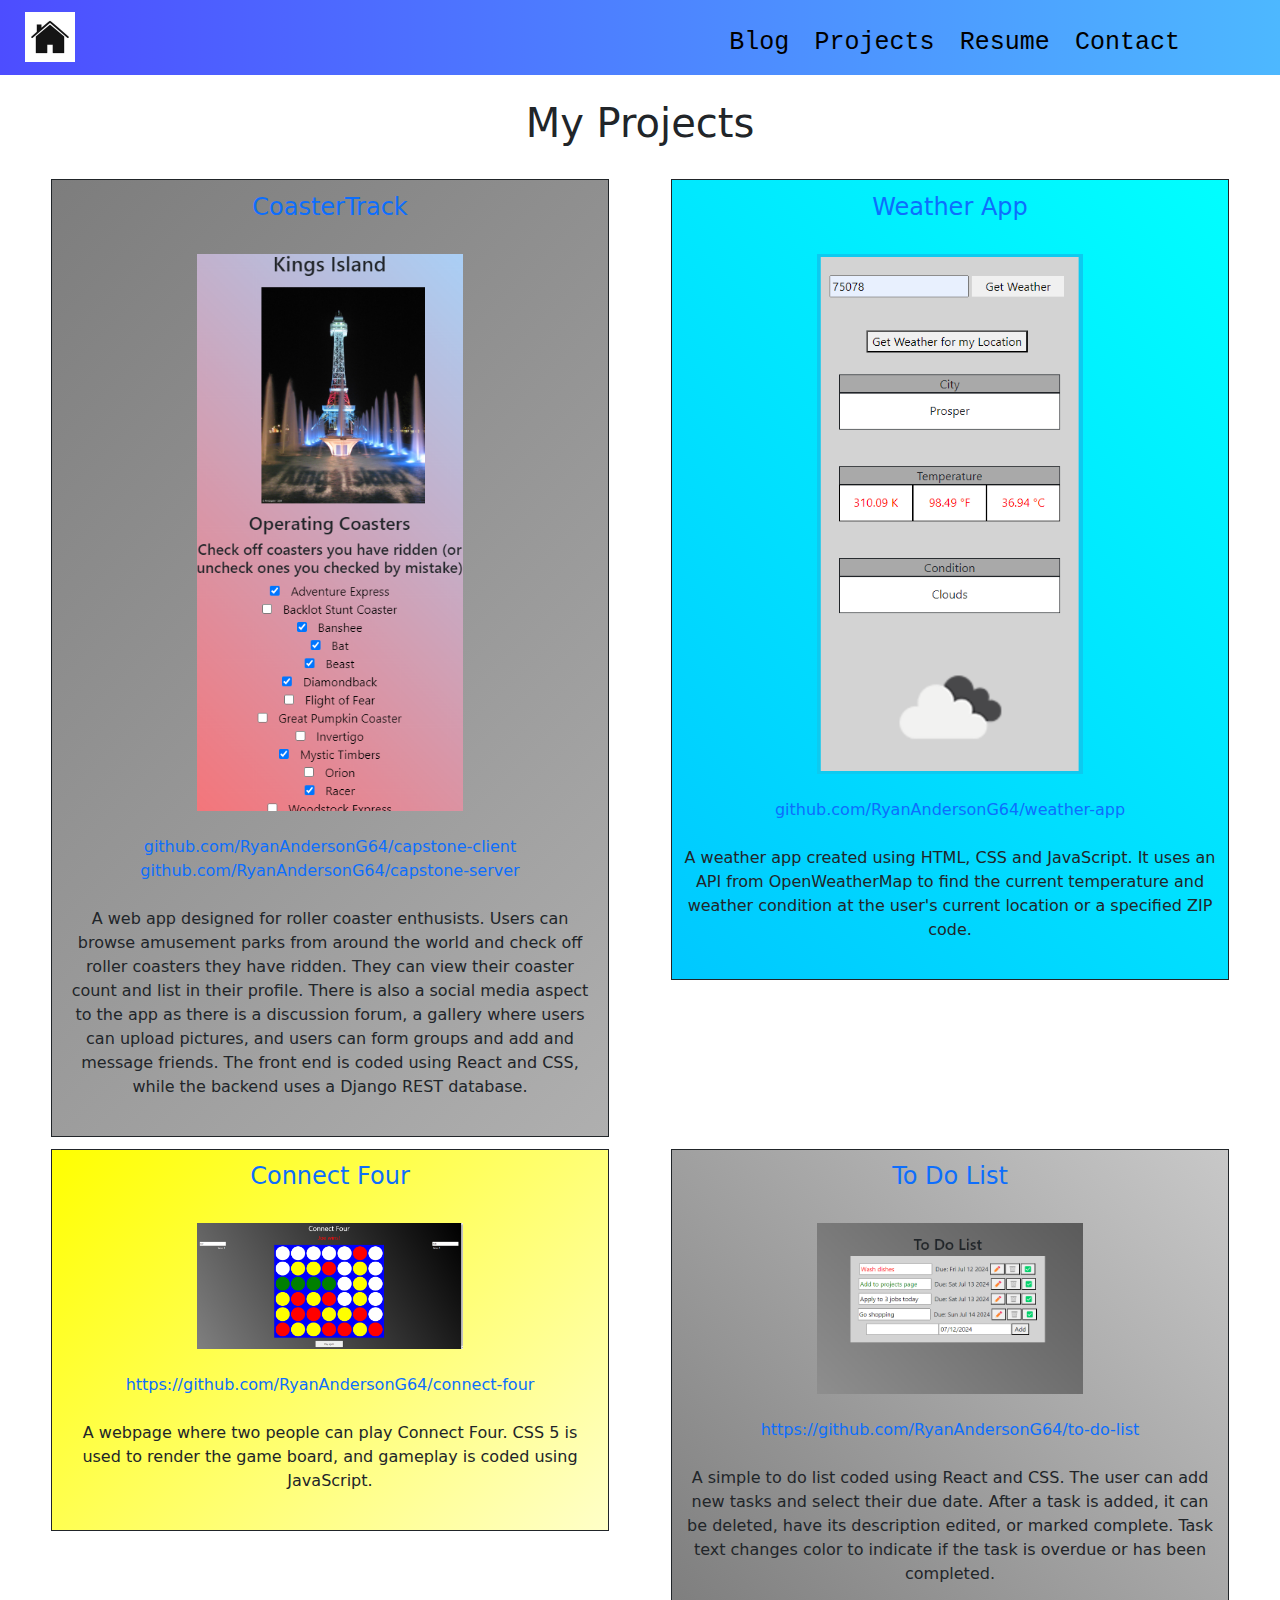
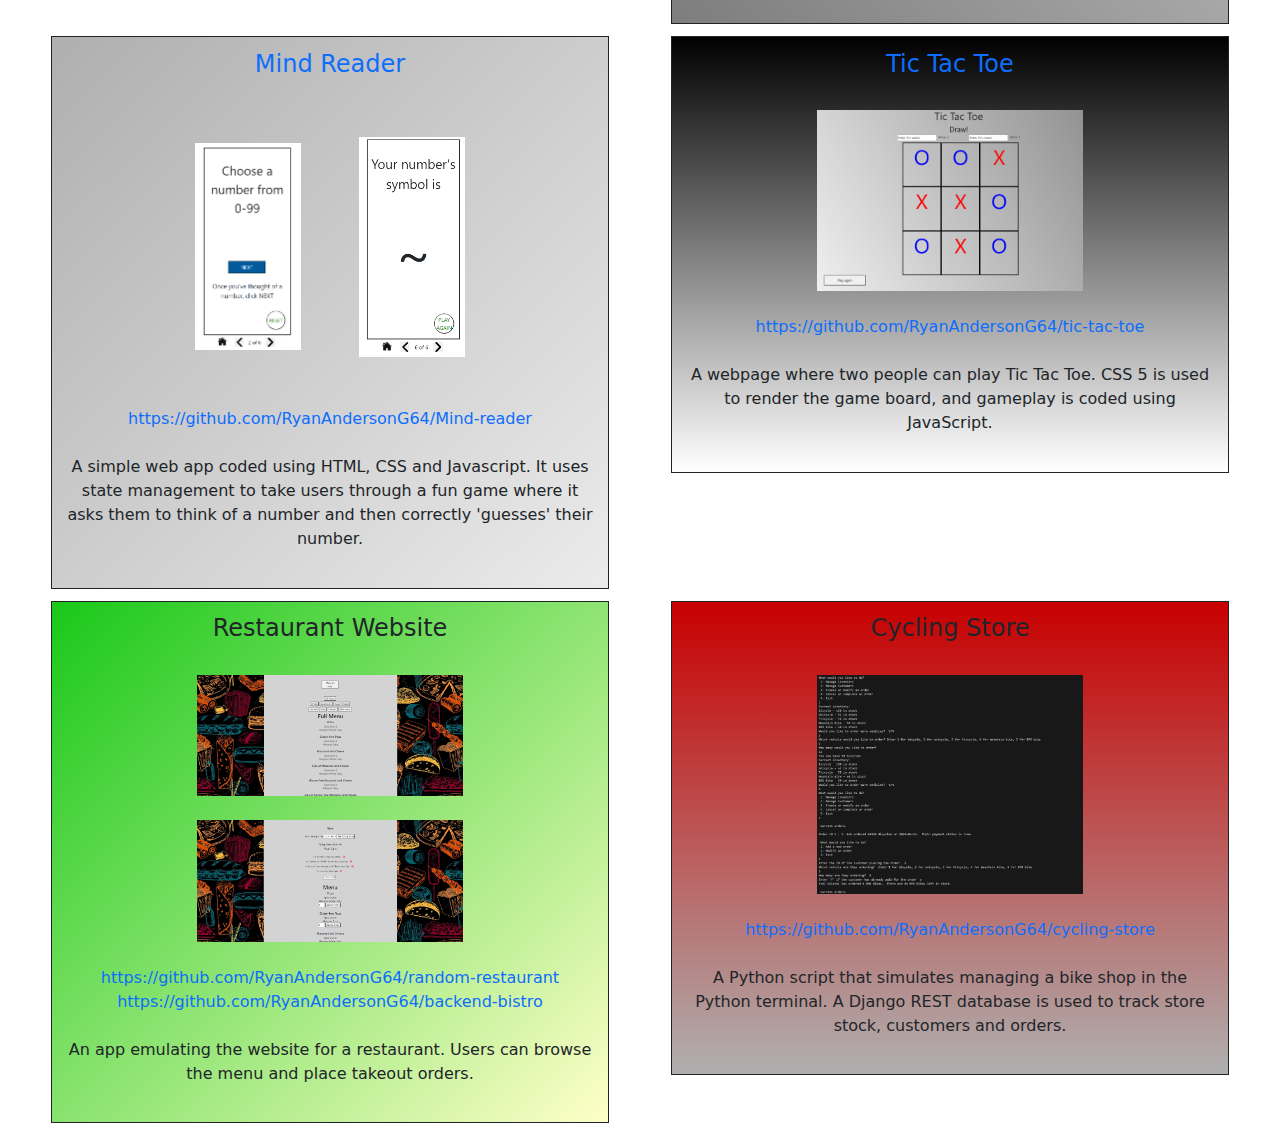
<file: projects.html>
<!DOCTYPE html>
<html lang="en">

<head>
    <meta charset="utf-8">
    <meta name="viewport" content="width=device-width, initial-scale=1">
    <title>Ryan Anderson's Projects</title>
    <link href="https://cdn.jsdelivr.net/npm/bootstrap@5.3.3/dist/css/bootstrap.min.css" rel="stylesheet"
        integrity="sha384-QWTKZyjpPEjISv5WaRU9OFeRpok6YctnYmDr5pNlyT2bRjXh0JMhjY6hW+ALEwIH" crossorigin="anonymous">
    <link rel="stylesheet" href="css/styles.css">
</head>

<body>
    <div class="siteTop">
        <a id='homeLink' href='index.html'><img src='./Images/houseicon.jpg' width='50' height='50'></a>
        <br>
        <pre>
                <a class = 'navItem' href="blog.html">Blog</a>   <a class = 'navItem' href="projects.html">Projects</a>   <a class = 'navItem' href="resume.html">Resume</a>   <a class = 'navItem' href="contact.html">Contact</a>
            </pre>
    </div>
    <br>
    <h1>My Projects</h1>
    <div class='projects row'>

        <!-- capstone -->
        <div class='project col-sm-12 lg-6' id = 'coaster-track'>
            <h4><a href='https://coastertrack.vercel.app/'>CoasterTrack</a></h4>
            <br>
            <img class='project-image' src='Images\Screenshot 2024-06-24 151242.png'></img>
            <br><br>
            <a href='https://github.com/RyanAndersonG64/capstone-client'>github.com/RyanAndersonG64/capstone-client</a>
            <br>
            <a href='https://github.com/RyanAndersonG64/capstone-server'>github.com/RyanAndersonG64/capstone-server</a>
            <br><br>
            A web app designed for roller coaster enthusists. Users can browse amusement parks from around the world and
            check off roller coasters they have ridden.
            They can view their coaster count and list in their profile. There is also a social media aspect to the app
            as there is a discussion forum, a gallery
            where users can upload pictures, and users can form groups and add and message friends. The front end is
            coded using React and CSS, while the backend
            uses a Django REST database.
            <br><br>
        </div>

        <!-- weather app -->
        <div class='project' id = 'weather-app'>
            <h4><a href='https://weather-cn12b93aa-ryanandersong64s-projects.vercel.app/'>Weather App</a></h4>
            <br>
            <img class='project-image' src='Images\Screenshot 2024-07-01 160838.png'></img>
            <br><br>
            <a href='https://github.com/RyanAndersonG64/weather-app'>github.com/RyanAndersonG64/weather-app</a>
            <br><br>
            A weather app created using HTML, CSS and JavaScript. It uses an API from OpenWeatherMap to find the current
            temperature and weather condition at the user's current location or a specified ZIP code.
            <br><br>
        </div>

        <!-- connect four -->
        <div class='project' id = 'connect-four'>
            <h4><a href='https://connect-four-gtng.vercel.app/'>Connect Four</a></h4>
            <br>
            <img class='project-image' src='Images\Screenshot 2024-07-11 155847.png'></img>
            <br><br>
            <a href='https://github.com/RyanAndersonG64/connect-four'>https://github.com/RyanAndersonG64/connect-four</a>
            <br><br>
            A webpage where two people can play Connect Four. CSS 5 is used to render the game board, and gameplay is
            coded using JavaScript.
            <br><br>
        </div>

        <!-- to do list -->
        <div class='project' id = 'to-do-list'>
            <h4><a href='https://to-do-list-zeta-mocha.vercel.app/'>To Do List</a></h4>
            <br>
            <img class='project-image' src='Images\Screenshot 2024-07-12 150400.png'></img>
            <br><br>
            <a href='https://github.com/RyanAndersonG64/to-do-list'>https://github.com/RyanAndersonG64/to-do-list</a>
            <br><br>
            A simple to do list coded using React and CSS. The user can add new tasks and select their due date. After a
            task is added, it can be deleted, have its description edited,
            or marked complete. Task text changes color to indicate if the task is overdue or has been completed.
            <br><br>
        </div>

        <!-- mind reader -->
        <div class='project' id = 'mind-reader'>
            <h4><a href='https://ryanandersong64.github.io/Mind-reader/'>Mind Reader</a></h4>
            <br>
            <img class='mind-reader-image' src='Images\Screenshot 2024-07-12 152131.png'></img>
            <img class='mind-reader-image' src='Images\Screenshot 2024-07-12 152137.png'></img>
            <br><br>
            <a href='https://github.com/RyanAndersonG64/Mind-reader'>https://github.com/RyanAndersonG64/Mind-reader</a>
            <br><br>
            A simple web app coded using HTML, CSS and Javascript. It uses state management to take users through a fun
            game where it asks them to think of a number
            and then correctly 'guesses' their number.
            <br><br>
        </div>

        <!-- tic tac toe -->
        <div class='project' id = 'tic-tac-toe'>
            <h4><a href='https://tic-tac-toe-gjkt.vercel.app/'>Tic Tac Toe</a></h4>
            <br>
            <img class='project-image' src='Images\Screenshot 2024-07-12 151905.png'></img>
            <br><br>
            <a href='https://github.com/RyanAndersonG64/tic-tac-toe'>https://github.com/RyanAndersonG64/tic-tac-toe</a>
            <br><br>
            A webpage where two people can play Tic Tac Toe. CSS 5 is used to render the game board, and gameplay is
            coded using JavaScript.
            <br><br>
        </div>

        <!-- restaurant -->
        <div class='project' id = 'restaurant'>
            <h4>Restaurant Website</h4>
            <br>
            <img class='project-image' src='Images\Screenshot 2024-07-25 155729.png'></img>
            <br><br>
            <img class='project-image' src='Images\Screenshot 2024-07-25 160008.png'></img>
            <br><br>
            <a
                href='https://github.com/RyanAndersonG64/random-restaurant'>https://github.com/RyanAndersonG64/random-restaurant</a>
            <br>
            <a
                href='https://github.com/RyanAndersonG64/backend-bistro'>https://github.com/RyanAndersonG64/backend-bistro</a>
            <br><br>
            An app emulating the website for a restaurant. Users can browse the menu and place takeout orders.
            <br><br>
        </div>

        <!-- cycling shop -->
        <div class='project' id = 'cycling-store'>
            <h4>Cycling Store</h4>
            <br>
            <img class='project-image' src='Images\Screenshot 2024-07-12 152417.png'></img>
            <br><br>
            <a
                href='https://github.com/RyanAndersonG64/cycling-store'>https://github.com/RyanAndersonG64/cycling-store</a>
            <br><br>
            A Python script that simulates managing a bike shop in the Python terminal. A Django REST database is used
            to track store stock, customers and orders.
            <br><br>
        </div>

    </div>
    <!-- capstone: improve display of stats for multi-track coasters, fix skyrush problem, add app name on front page, fix group invites and other stuff
    add ai to tic tac toe
    full-stack blackjack app -->


</body>

</html>
</file>
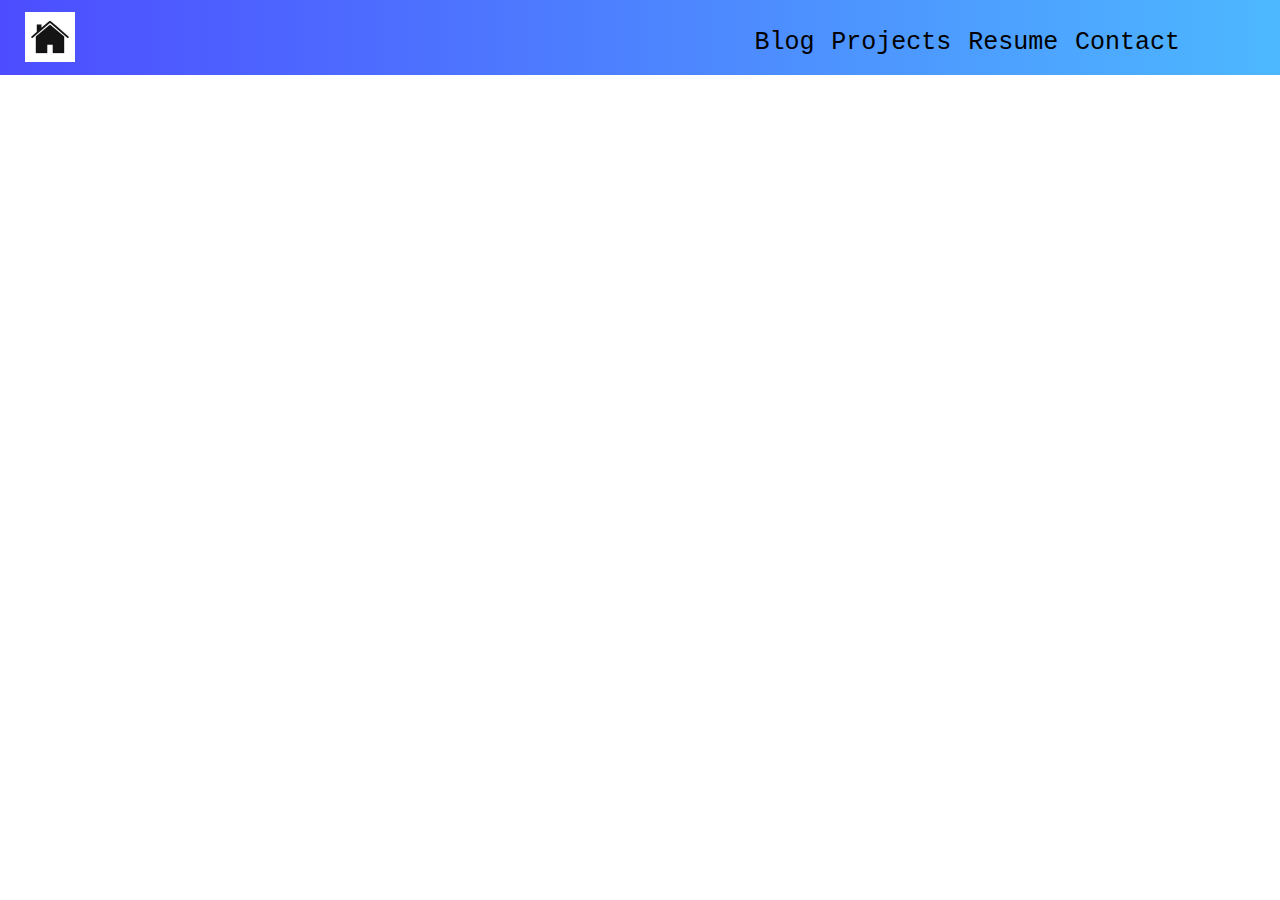
<file: resume.html>
<!DOCTYPE html>
<html lang="en">

<head>
  <meta charset="utf-8">
  <meta name="viewport" content="width=device-width, initial-scale=1">
  <title>Ryan Anderson's Resume</title>
  <link href="https://cdn.jsdelivr.net/npm/bootstrap@5.3.3/dist/css/bootstrap.min.css" rel="stylesheet"
    integrity="sha384-QWTKZyjpPEjISv5WaRU9OFeRpok6YctnYmDr5pNlyT2bRjXh0JMhjY6hW+ALEwIH" crossorigin="anonymous">
  <link rel="stylesheet" href="css\styles.css">
</head>

<body>
  <div class="siteTop">
    <a id='homeLink' href='index.html'><img src='./Images/houseicon.jpg' width='50' height='50'></a>
    <br>
    <pre>
            <a class = 'navItem' href="blog.html">Blog</a>  <a class = 'navItem' href="projects.html">Projects</a>  <a class = 'navItem' href="resume.html">Resume</a>  <a class = 'navItem' href="contact.html">Contact</a>
        </pre>
  </div>
  <iframe id='resume' src='Ryan Anderson Resume Updated.pdf'></iframe>
</body>

</html>
</file>
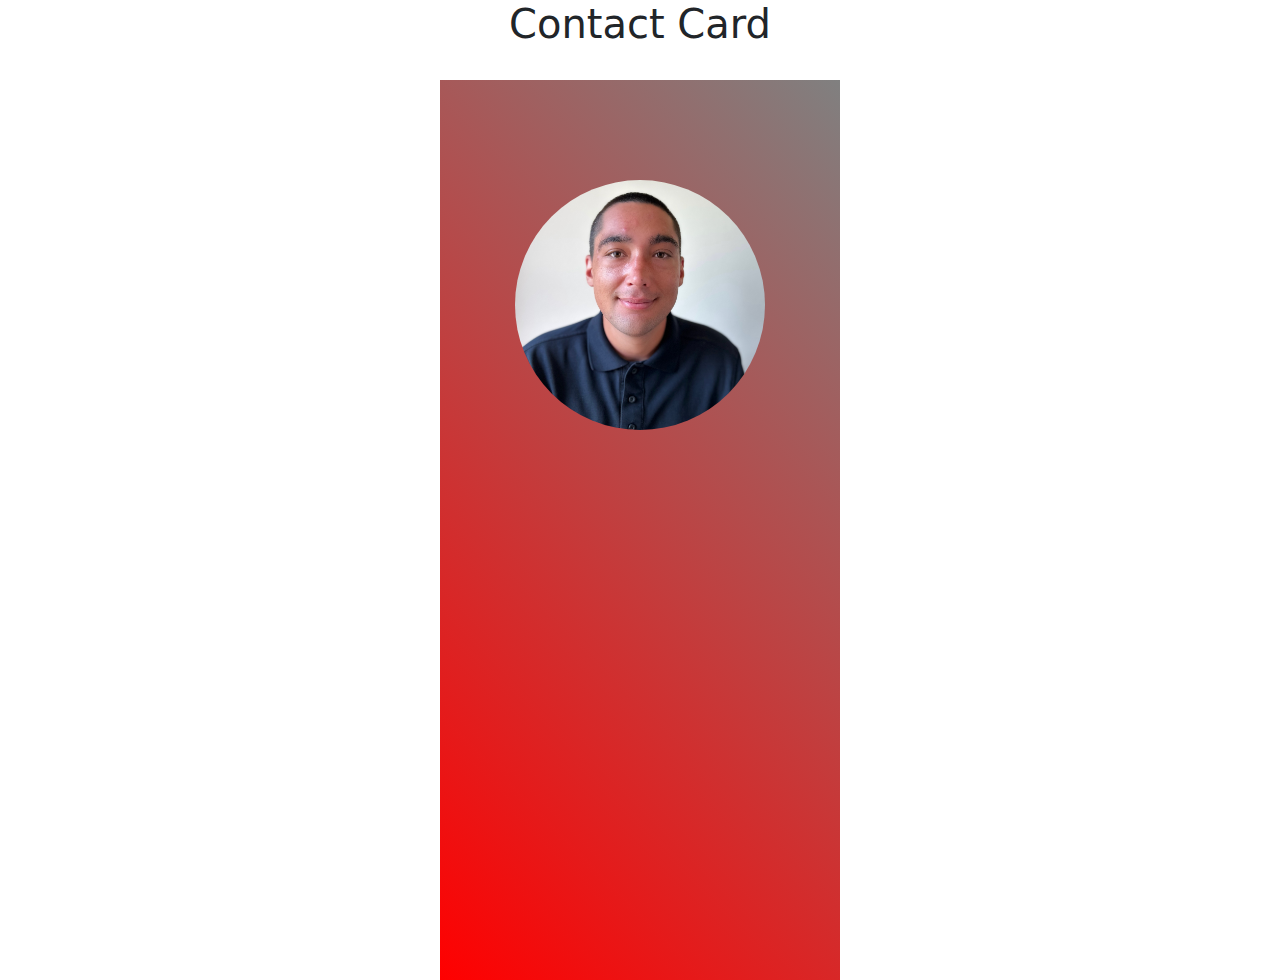
<file: styleguide.html>
<!DOCTYPE html>
<html lang="en">
    <head>
        <meta charset="utf-8">
        <meta name="viewport" content="width=device-width, initial-scale=1">
        <title>Ryan Anderson's Contact Card</title>
        <link href="https://cdn.jsdelivr.net/npm/bootstrap@5.3.3/dist/css/bootstrap.min.css" rel="stylesheet" integrity="sha384-QWTKZyjpPEjISv5WaRU9OFeRpok6YctnYmDr5pNlyT2bRjXh0JMhjY6hW+ALEwIH" crossorigin="anonymous">
        <link rel="stylesheet" href="css/styles.css">
    </head>
    <body>
        <h1>Contact Card</h1>
        <br>
        <div class="container contact-card-wrapper">
            <div class= ”row”>
                <div class= "col-12 mx-auto red">
                    <div class = "contactCardBackground">
                        <div class = "cardImage mx-auto">

                        </div>
                        <div class = "placeholderName mx-auto">

                        </div>
                    </div>
                </div>
            </div>
        </div>
        
    </body>
</html>
</file>
<file: css/styles.css>
html {
    height: 100%;
}

body {
    height: 100%;
}

h1 {
    text-align: center;
}

.blog {
    width: 90%;
    margin: auto;
    text-align: center;
}

.blog a {
    width: 90%;
    margin: auto;
    text-align: center;
    text-decoration: none;
}

.contact-info {
    text-align: center;
    text-decoration: none;
}

.contact-info a {
    text-align: center;
    text-decoration: none;
}

.blog-question {
    margin-top: 1%;
    text-align: center;
}

.red {
    width: 400px;
    height: 900px;
}

.contactCardBackground {
    background-image: linear-gradient(45deg, red, gray);
    width: 400px;
    height: 900px;
}

.cardImage {
    background-image: url('../Images/contact_card_photo.jpg');
    background-size: cover;
    border-radius: 100%;
    width: 250px;
    height: 250px;
    position: relative;
    top: 100px;
}

#nameBox {
    font-family: 'Lucida Handwriting';
    text-align: center;
    position: relative;
    top: 200px;
    color: a9a9a9;
    font-size: 35px;
}

.logoBox {
    background-color: rgba(255, 255, 255, 0.3);
    width: 350px;
    height: 300px;
    position: relative;
    top: 245px;
    border-radius: 10%;
}

.row {
    height: 50%;
}

.col-6 {
    text-align: center;
    vertical-align: middle;
    margin: auto;
}

.col-6 img {
    position: relative;
}

.col-6 img:hover {
    animation-name: logoslide;
    animation-duration: 250ms;
    animation-iteration-count: infinite;
}

@keyframes logoslide {
    0% {
        right: 2px;
    }

    12.5% {
        right: 1px;
    }

    25% {
        right: 0;
    }

    37.5% {
        left: 1px;
    }

    50% {
        left: 2px;
    }

    62.5% {
        left: 1px;
    }

    75% {
        left: 0;
    }

    87.5% {
        right: 1px;
    }

    100% {
        right: 2px;
    }
}

.img {
    margin: auto;
}

.siteTop {
    width: 100%;
    position: relative;
    height: 75px;
    background: linear-gradient(to right, #4d4dff, #4db8ff);
    text-align: right;
    color: black;
}

.bottomBar {
    width: 100%;
    position: relative;
    height: 100px;
    background: linear-gradient(to right, #4db8ff, #4d4dff);
    text-align: center;
    font-size: 20px;
}

.aboveTheFoldRight {
    position: relative;
    background-image: url('../Images/programming.jpg');
}

.aboveTheFoldLeft {
    text-align: center;
    position: relative;
    background-color: #cccccc;
    overflow-y: scroll;
}

#homeLink {
    width: 50px;
    height: 50px;
    position: absolute;
    left: 25px;
    top: 12px;
}

.navItem {
    color: black;
    text-decoration: none;
    font-size: 25px;
    position: relative;
    right: 100px;
    display: inline-block;
}

#aboveFoldHeader {
    font-size: 50px;
}

#aboveFoldSubHeader {
    font-size: 30px;
}

#siteIntro {
    font-family: "Times New Roman";
    font-size: 140%;
    padding: 0px;
    position: relative;
    line-height: 135%;
}

.projects {
    display: flex;
    flex-wrap: wrap;
    justify-content: space-between;
    margin: 20px;
}

.project {
    padding: 1%;
    text-align: center;
    margin: auto;
    border: solid 1px;
    margin-top: 1%;
}

#coaster-track {
    background-image: linear-gradient(315deg, rgb(175, 175, 175), rgb(125, 125, 125));
}

#weather-app {
    background-image: linear-gradient(45deg, rgb(0, 200, 255), rgb(0, 255, 255));
}

#connect-four {
    background-image: linear-gradient(135deg, yellow, rgb(255, 255, 200));
}

#to-do-list {
    background-image: linear-gradient(45deg, rgb(125, 125, 125), rgb(200, 200, 200));
}

#mind-reader {
    background-image: linear-gradient(315deg, rgb(235, 235, 235), rgb(175, 175, 175));
}

#tic-tac-toe {
    background-image: linear-gradient(180deg, rgb(0, 0, 0), rgb(255, 255, 255));
}

#restaurant {
    background-image: linear-gradient(135deg, rgb(25, 200, 25), rgb(255, 255, 200));
}

#cycling-store {
    background-image: linear-gradient(180deg, rgb(200, 0, 0), rgb(175, 175, 175));
}

.project a {
    text-decoration: none;
}

.project a:hover {
    text-decoration: underline;
}

.project-image {
    width: 50%;
    height: auto;
    display: inline-block;
}

.mind-reader-image {
    width: 20%;
    margin: 5%;
    height: auto;
    display: inline-block;
}

#resume {
    width: 90%;
    height: 90%;
}

@media (min-width: 768px) {
    .projects-container {
        grid-template-columns: 1fr 1fr;
    }

    .project {
        max-width: 48%;
    }
}

@media (min-width: 1024px) {
    .projects-container {
        grid-template-columns: 1fr 1fr;
        gap: 40px;
    }

    .project {
        max-width: 45%;
    }
}
</file>
